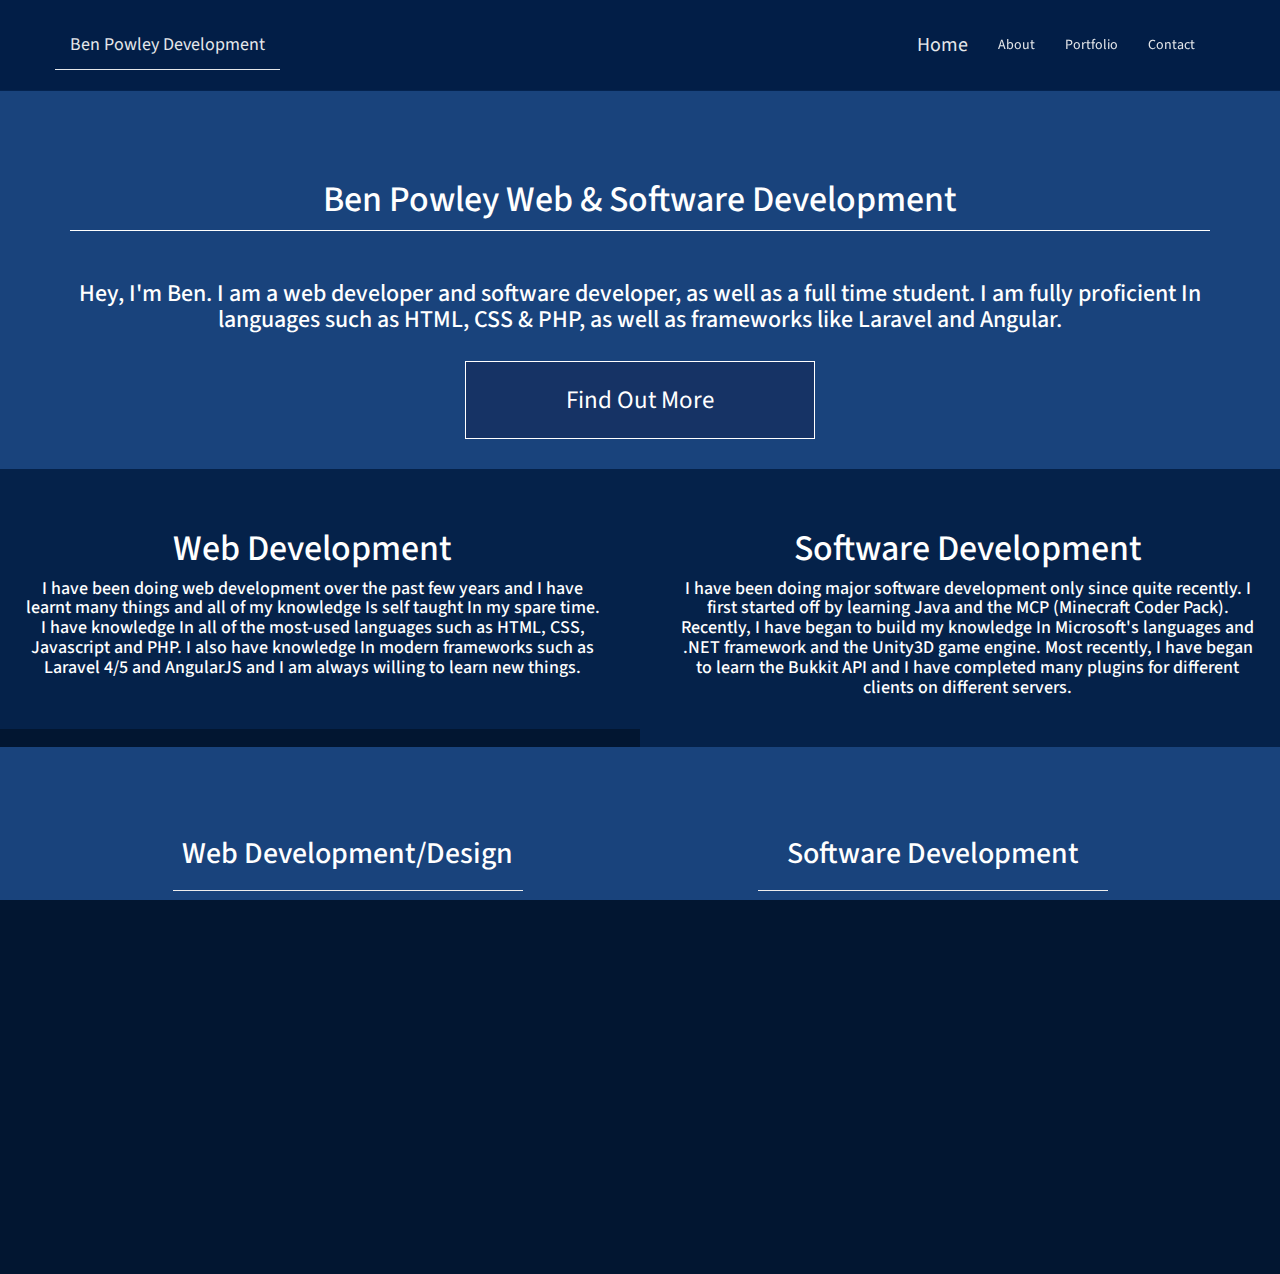
<file: index.html>
<!DOCTYPE html>
<html lang="en">
<head>
	<meta charset="UTF-8">
	<title>Ben Powley</title>
	<link rel="stylesheet" href="bower_components/bootstrap/dist/css/bootstrap.css">
	<link href='http://fonts.googleapis.com/css?family=Source+Sans+Pro:200' rel='stylesheet' type='text/css'>
	<link rel="stylesheet" href="css/hover.css"/>
	<link rel="stylesheet" href="css/style.css">
	<meta name="viewport" content="width=device-width, initial-scale=1">
</head>
<body>

	<div class="wrapper">
		<div ng-app="app">
			<header ng-include="'templates/header.html'"></header>
			<div ui-view ></div>
			<footer ng-include="'templates/footer.html'"></footer>
		</div>

		<div class="push"></div>
	</div>

	<script src="bower_components/jquery/dist/jquery.js"></script>
	<script src="bower_components/bootstrap/dist/js/bootstrap.js"></script>
	<script src="bower_components/angular/angular.js"></script>
	<script src="bower_components/angular-ui-router/release/angular-ui-router.js"></script>

	<script src="scripts/app.js"></script>

</body>
</html>
</file>
<file: css/style.css>
html, body {
  max-width: 100%;
  overflow-x: hidden; }

body {
  background-color: #021631;
  padding-top: 90px;
  color: white;
  font-family: 'Source Sans Pro', sans-serif; }

.mail-link {
  color: #DDD; }

.mail-link:hover {
  text-decoration: none;
  color: #FFF; }

.content {
  background-color: #19437C;
  padding: 50px; }
  .content h1 {
    color: white;
    margin-bottom: 50px;
    padding-top: 20px;
    padding-bottom: 10px;
    border-bottom: 1px solid #FFF; }

.web, .software {
  background-color: #05224A;
  padding: 40px;
  min-height: 260px; }

.hcihu-section {
  border-bottom: 1px solid #FFF;
  padding: 20px;
  min-height: 300px; }

.sexy-button {
  background-color: #163365;
  border: 0;
  border: 1px solid #FFF;
  padding: 20px 100px;
  font-size: 25px;
  transition: all .3s ease-in;
  color: white; }

.sexy-button:hover {
  text-decoration: none;
  background-color: rgba(255, 255, 255, 0.2);
  transition: all .3s;
  color: white; }

/* Footer - Thanks To Luke Brown - http://codepen.io/LukeXF/pen/EaPVLJ */
* {
  margin: 0; }

html, body {
  height: 100%; }

.wrapper {
  min-height: 100%;
  height: auto !important;
  height: 100%;
  margin: 0 auto -60px; }

.footer {
  height: 40px; }

.push {
  height: 80px; }

.footer {
  padding: 20px;
  color: white; }

.footer > p {
  padding-bottom: 20px; }

/* End Footer */
/* Navbar */
.navbar-default {
  padding: 20px;
  opacity: 0.9;
  background-color: #03204a;
  border-color: #03204a; }
  .navbar-default .navbar-collapse {
    border-color: #18437b; }
  .navbar-default .navbar-brand {
    color: #ffffff;
    border-bottom: 1px solid #FFF; }
    .navbar-default .navbar-brand:hover, .navbar-default .navbar-brand:focus {
      color: #ffffff; }
  .navbar-default .navbar-text {
    color: #ffffff; }
  .navbar-default .navbar-nav > li > a {
    color: #ffffff;
    -webkit-transition: all 0.2s;
    transition: all 0.2s; }
    .navbar-default .navbar-nav > li > a:hover, .navbar-default .navbar-nav > li > a:focus {
      color: #ffffff; }
  .navbar-default .navbar-nav > li > a:hover {
    color: #FFF; }
  .navbar-default .navbar-nav > .active > a, .navbar-default .navbar-nav > .active > a:hover, .navbar-default .navbar-nav > .active > a:focus {
    background-color: #03204a;
    color: white;
    font-size: 20px; }
  .navbar-default .navbar-nav > .open > a, .navbar-default .navbar-nav > .open > a:hover, .navbar-default .navbar-nav > .open > a:focus {
    color: #ffffff;
    background-color: #18437b; }
  .navbar-default .navbar-toggle {
    border-color: #03204a; }
    .navbar-default .navbar-toggle:hover, .navbar-default .navbar-toggle:focus {
      background-color: #18437b; }
    .navbar-default .navbar-toggle .icon-bar {
      background-color: #ffffff; }
  .navbar-default .navbar-collapse,
  .navbar-default .navbar-form {
    border-color: #03204a; }
  .navbar-default .navbar-link {
    color: #ffffff; }
    .navbar-default .navbar-link:hover {
      color: #ffffff; }

@media (max-width: 767px) {
  .navbar-default .navbar-nav .open .dropdown-menu > li > a {
    color: #ffffff; }
    .navbar-default .navbar-nav .open .dropdown-menu > li > a:hover, .navbar-default .navbar-nav .open .dropdown-menu > li > a:focus {
      color: #ffffff; }
  .navbar-default .navbar-nav .open .dropdown-menu > .active > a, .navbar-default .navbar-nav .open .dropdown-menu > .active > a:hover, .navbar-default .navbar-nav .open .dropdown-menu > .active > a:focus {
    color: #ffffff;
    background-color: #18437b; } }
/* End Navbar */

/*# sourceMappingURL=style.css.map */
</file>
